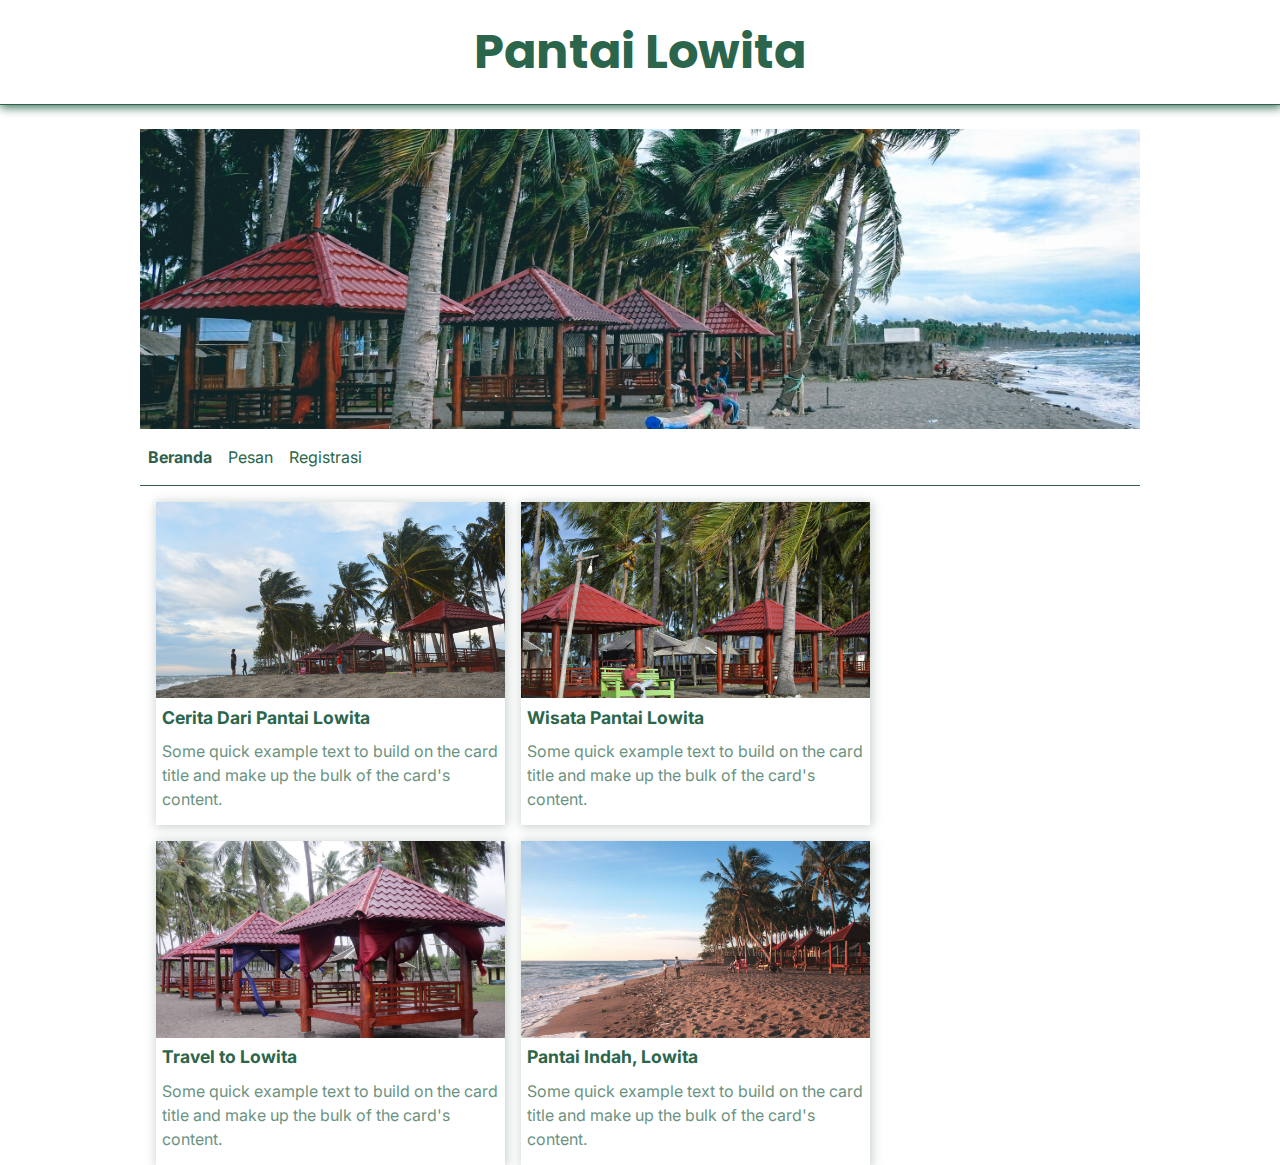
<file: index.html>
<!DOCTYPE html>
<html lang="en">
  <head>
    <meta charset="UTF-8" />
    <meta name="viewport" content="width=device-width, initial-scale=1.0" />
    <link rel="stylesheet" href="src/css/reset.css" />
    <link rel="stylesheet" href="src/css/fonts.css" />
    <link rel="stylesheet" href="src/css/style.css" />
    <script src="src/js/script.js" defer></script>
    <title>Lowita</title>
  </head>
  <body class="inter">
    <div class="form-wrapper" id="register-form">
      <form action="#">
        <div class="form-container">
          <div class="form-header">
            <span class="form-title poppins-regular">Registrasi</span>
            <button type="button" class="form-exit" id="form-exit">X</button>
          </div>
          <div class="form-input">
            <label for="email">Email</label>
            <input type="email" name="email" id="email" required />
          </div>
          <div class="form-input">
            <label for="password">Password</label>
            <input type="password" name="password" id="password" required />
          </div>
          <button type="submit">Register</button>
        </div>
      </form>
    </div>
    <h1 class="poppins-bold">Pantai Lowita</h1>
    <div class="container">
      <header>
        <div id="hero" class="hero">
          <img class="block img-fluid w-100" src="asset/hero.jpg" />
        </div>
        <nav id="main-nav">
          <div>
            <a href="" class="active">Beranda</a>
            <a href="src/order.html">Pesan</a>
            <a href="#" id="register-action">Registrasi</a>
          </div>
        </nav>
      </header>
      <div class="content-wrapper">
        <main>
          <div id="feature" class="cards-container">
            <div class="card">
              <div class="card-img-wrapper">
                <img
                  src="asset/feature/lowita-1.jpeg"
                  class="card-img-top"
                  alt="gambar-lowita-1"
                />
              </div>
              <div class="card-body">
                <h5 class="card-title">Cerita Dari Pantai Lowita</h5>
                <p class="card-text">
                  Some quick example text to build on the card title and make up
                  the bulk of the card's content.
                </p>
              </div>
            </div>
            <div class="card">
              <div class="card-img-wrapper">
                <img
                  src="asset/feature/lowita-2.jpeg"
                  class="card-img-top"
                  alt="gambar-lowita-2"
                />
              </div>
              <div class="card-body">
                <h5 class="card-title">Wisata Pantai Lowita</h5>
                <p class="card-text">
                  Some quick example text to build on the card title and make up
                  the bulk of the card's content.
                </p>
              </div>
            </div>
            <div class="card">
              <div class="card-img-wrapper">
                <img
                  src="asset/feature/lowita-3.jpeg"
                  class="card-img-top"
                  alt="gambar-lowita-3"
                />
              </div>
              <div class="card-body">
                <h5 class="card-title">Travel to Lowita</h5>
                <p class="card-text">
                  Some quick example text to build on the card title and make up
                  the bulk of the card's content.
                </p>
              </div>
            </div>
            <div class="card">
              <div class="card-img-wrapper">
                <img
                  src="asset/feature/lowita-4.jpeg"
                  class="card-img-top"
                  alt="gambar-lowita-4"
                />
              </div>
              <div class="card-body">
                <h5 class="card-title">Pantai Indah, Lowita</h5>
                <p class="card-text">
                  Some quick example text to build on the card title and make up
                  the bulk of the card's content.
                </p>
              </div>
            </div>
          </div>
        </main>
        <aside>
          <div class="embed">
            <iframe
              src="https://www.youtube.com/embed/gp9Rb8L03Yo?si=B0ubhQlhRM6sDV3R"
              title="YouTube video player"
              frameborder="0"
              allow="accelerometer; autoplay; clipboard-write; encrypted-media; gyroscope; picture-in-picture; web-share"
              referrerpolicy="strict-origin-when-cross-origin"
              allowfullscreen
            ></iframe>
          </div>
        </aside>
      </div>
      <footer></footer>
    </div>
  </body>
</html>
</file>
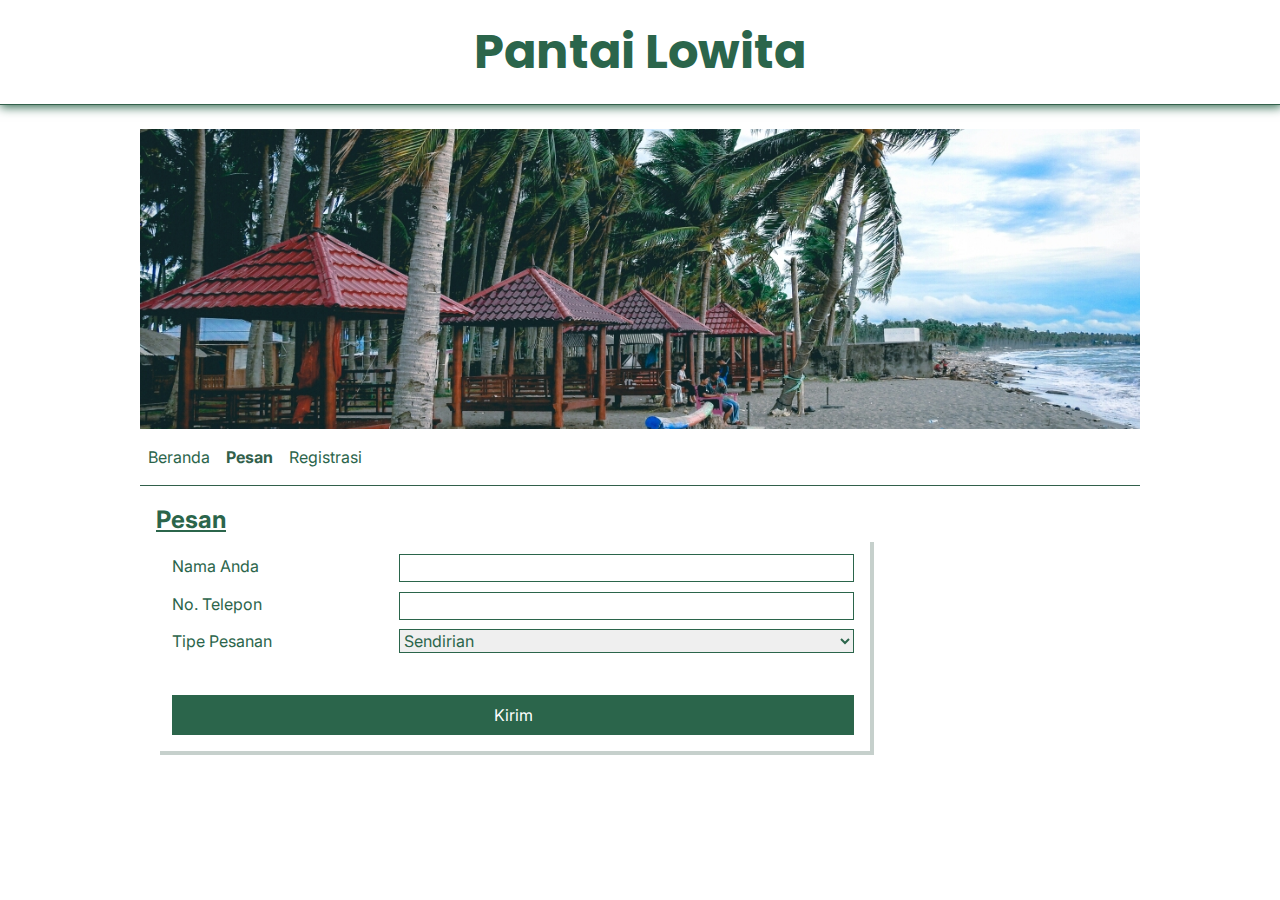
<file: src/order.html>
<!DOCTYPE html>
<html lang="en">
  <head>
    <meta charset="UTF-8" />
    <meta name="viewport" content="width=device-width, initial-scale=1.0" />
    <link rel="stylesheet" href="css/reset.css" />
    <link rel="stylesheet" href="css/fonts.css" />
    <link rel="stylesheet" href="css/style.css" />
    <script src="js/script.js" defer></script>
    <title>Lowita</title>
  </head>
  <body class="inter">
    <div class="form-wrapper" id="register-form">
      <form action="#">
        <div class="form-container">
          <div class="form-header">
            <span class="form-title poppins-regular">Registrasi</span>
            <button type="button" class="form-exit" id="form-exit">X</button>
          </div>
          <div class="form-input">
            <label for="email">Email</label>
            <input type="email" name="email" id="email" required />
          </div>
          <div class="form-input">
            <label for="password">Password</label>
            <input type="password" name="password" id="password" required />
          </div>
          <button type="submit">Register</button>
        </div>
      </form>
    </div>
    <h1 class="poppins-bold">Pantai Lowita</h1>
    <div class="container">
      <header>
        <div id="hero" class="hero">
          <img class="block img-fluid w-100" src="../asset/hero.jpg" />
        </div>
        <nav id="main-nav">
          <div>
            <a href="../index.html">Beranda</a>
            <a href="#" class="active">Pesan</a>
            <a href="#" id="register-action">Registrasi</a>
          </div>
        </nav>
      </header>
      <div class="content-wrapper">
        <main>
          <h2>Pesan</h2>
          <form action="#">
            <div class="form-container">
              <div class="form-input">
                <label for="name">Nama Anda</label>
                <input type="text" name="name" id="name" required />
              </div>
              <div class="form-input">
                <label for="phone">No. Telepon</label>
                <input id="phone" type="tel" name="phone" />
              </div>
              <div class="form-input">
                <label for="ordertype">Tipe Pesanan</label>
                <select name="ordertype" id="ordertype">
                  <option value="Sendirian">Sendirian</option>
                  <option value="Kelompok">Kelompok</option>
                </select>
              </div>
              <button type="submit">Kirim</button>
            </div>
          </form>
        </main>
        <aside>
          <div class="embed">
            <iframe
              src="https://www.youtube.com/embed/gp9Rb8L03Yo?si=B0ubhQlhRM6sDV3R"
              title="YouTube video player"
              frameborder="0"
              allow="accelerometer; autoplay; clipboard-write; encrypted-media; gyroscope; picture-in-picture; web-share"
              referrerpolicy="strict-origin-when-cross-origin"
              allowfullscreen
            ></iframe>
          </div>
        </aside>
      </div>
      <footer></footer>
    </div>
  </body>
</html>
</file>
<file: src/css/fonts.css>
@import url("https://fonts.googleapis.com/css2?family=Poppins:wght@300;400;500;600;700&display=swap");
@import url("https://fonts.googleapis.com/css2?family=Inter&display=swap");

.inter {
  font-family: "Inter", sans-serif;
  font-optical-sizing: auto;
  font-weight: 400;
  font-style: normal;
  font-variation-settings: "slnt" 0;
}
.poppins-light {
  font-family: "Poppins", sans-serif;
  font-weight: 300;
  font-style: normal;
}

.poppins-regular {
  font-family: "Poppins", sans-serif;
  font-weight: 400;
  font-style: normal;
}

.poppins-medium {
  font-family: "Poppins", sans-serif;
  font-weight: 500;
  font-style: normal;
}

.poppins-semibold {
  font-family: "Poppins", sans-serif;
  font-weight: 600;
  font-style: normal;
}

.poppins-bold {
  font-family: "Poppins", sans-serif;
  font-weight: 700;
  font-style: normal;
}
</file>
<file: src/css/style.css>
:root {
  --dark-color-primary: #32604b;
  --color-primary: #2b654b;
  --color-primary-hover: #4b9a76;
  --shadow-color-primary: #375c4c49;
}
body {
  color: var(--color-primary);
}
button:hover {
  cursor: pointer;
}

.container {
  max-width: 1000px;
  margin-inline: auto;
}
.content-wrapper {
  display: grid;
  grid-template-columns: 3fr 1fr;
  padding-inline: 1rem;
  gap: 1rem;
}
@media (max-width: 768px) {
  .content-wrapper {
    grid-template-columns: 1fr;
  }
  main {
    order: 2;
  }
  aside {
    order: 1;
  }
}

h1 {
  font-size: clamp(2rem, 5vw, 3rem);
  text-align: center;
  padding-block: 1rem;
  border-bottom: 1px solid var(--dark-color-primary);
  margin-block-end: 1.5rem;
  box-shadow: 1px 1px 10px 1px var(--color-primary);
}
h2 {
  text-decoration: underline;
}
.hero {
  overflow: hidden;
  position: relative;
  max-height: 300px;
  display: flex;
  justify-content: center;
  align-items: center;
}
nav#main-nav div {
  padding-block: 1rem;
  padding-inline-start: 0.5rem;
  display: flex;
  gap: 1rem;
  border-bottom: 1px var(--dark-color-primary) solid;
  margin-block-end: 1rem;
}
#main-nav a {
  text-decoration: none;
  color: var(--color-primary);
  font-size: clamp(0.7rem, 4vw, 1rem);
}
#main-nav a:hover {
  color: var(--color-primary-hover);
}
#main-nav a.active {
  font-weight: bold;
  color: var(--dark-color-primary);
}
.cards-container {
  display: grid;
  gap: 1rem;
  grid-template-columns: repeat(auto-fit, minmax(250px, 1fr));
}
.card {
  box-shadow: 1px 1px 10px 1px var(--shadow-color-primary);
  overflow: hidden;
}
.card img {
  transition: all 0.3s cubic-bezier(0.165, 0.84, 0.44, 1);
}
.card-body {
  padding-block: 0.4rem;
  padding-inline: 0.4rem;
}
.card-title {
  font-size: 1.1rem;
}
.card-text {
  padding-block: 0.5rem;
  opacity: 70%;
}
.card-img-wrapper {
  overflow: hidden;
  aspect-ratio: 16/9;
}
.card:hover .card-text {
  opacity: 100%;
}
.card:hover img {
  scale: 1.1;
  filter: sepia(50%);
}
.embed {
  position: relative;
  aspect-ratio: 16 / 9;
}
.embed iframe {
  position: absolute;
  top: 0;
  left: 0;
  bottom: 0;
  right: 0;
  width: 100%;
  height: 100%;
}
.form-toggler {
  scale: 1 !important;
}
.form-wrapper {
  position: fixed;
  inset: 0;
  z-index: 9999;
  display: grid;
  place-items: center;
  font-size: 0.8rem;
  scale: 0;
  transition: all 0.5s cubic-bezier(0.075, 0.82, 0.165, 1);
}
.form-container {
  padding: 1rem;
  display: flex;
  flex-direction: column;
  gap: 0.6rem;
  max-width: 768px;
  background-color: #fff;
  box-shadow: 4px 4px 0px 0px var(--shadow-color-primary);
}
.form-container .form-input {
  display: grid;
  grid-template-columns: 1fr 2fr;
}
.form-header {
  display: flex;
  justify-content: space-between;
  align-items: center;
  margin-block-end: 2rem;
}
.form-title {
  font-size: 1.2rem;
  font-weight: 600;
  text-decoration: underline;
}
.form-exit {
  background-color: var(--dark-color-primary);
  border: none;
  color: white;
}
.form-input select {
  border: 1px solid var(--color-primary);
  color: var(--color-primary);
}
.form-input input {
  border-radius: 0;
  border: 1px solid var(--color-primary);
}
.form-input input:focus {
  outline: none;
}
.form-input input:hover {
  background-color: var(--color-primary-hover);
}
.form-container button[type="submit"] {
  border: none;
  background-color: var(--color-primary);
  padding-block: 0.5rem;
  margin-block-start: 2rem;
  color: white;
}
.form-container button[type="submit"]:hover {
  background-color: var(--dark-color-primary);
  color: var(--color-primary-hover);
}
</file>
